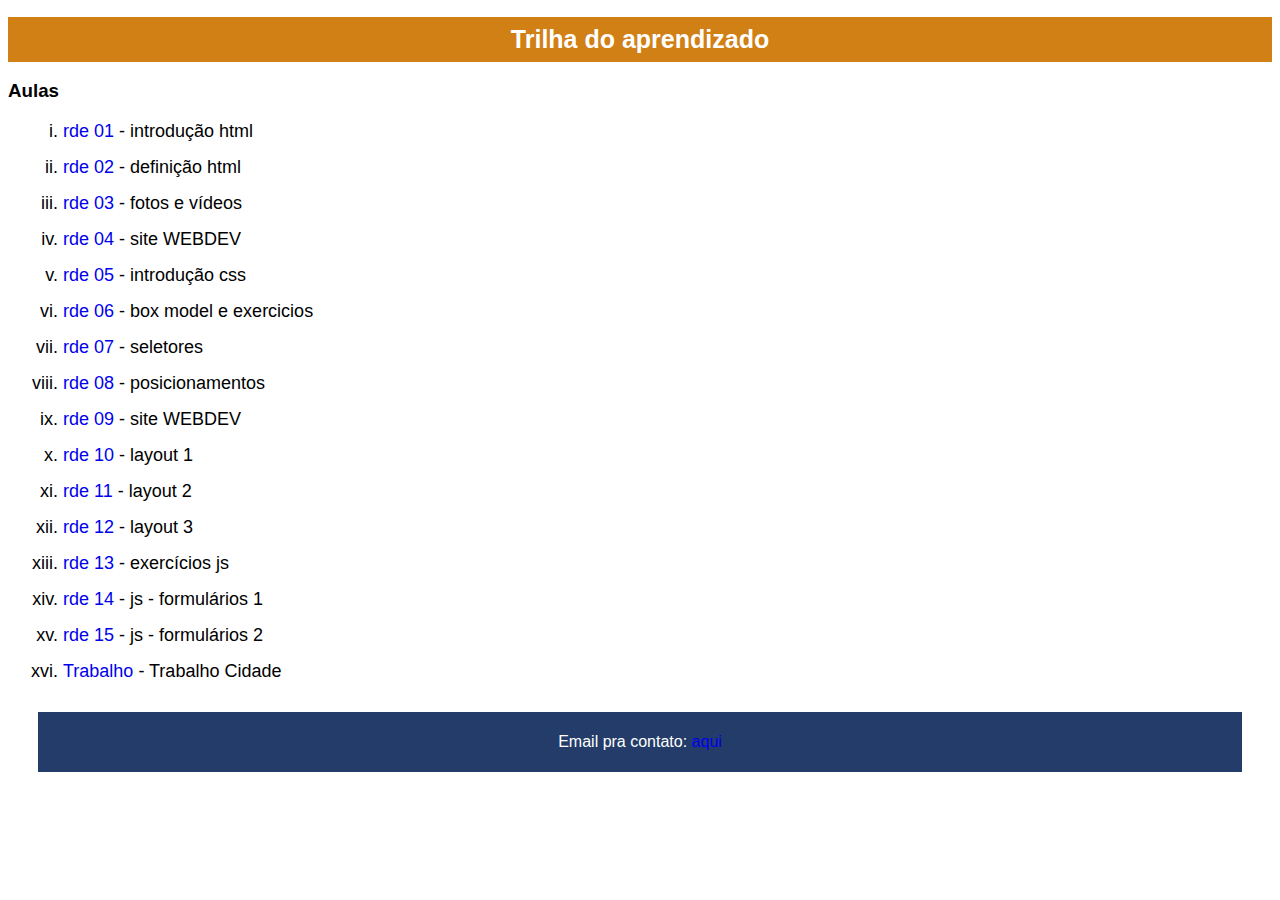
<file: index.html>
<!DOCTYPE html>
<html lang="en">
<head>
    <meta charset="UTF-8">
    <meta http-equiv="X-UA-Compatible" content="IE=edge">
    <meta name="viewport" content="width=device-width, initial-scale=1.0">
    <title>trilha do aprendizado francis</title>

    <link rel="stylesheet" href="style.css">

    <script type="text/javascript" src="js.js"></script>

</head>

<body>
    
    <header>
        <h1>Trilha do aprendizado</h1>
    </header>

    <article>
        <section>

            <h3>Aulas</h3>
            
            <ol type="i">
                <li><a class="links" href="aulas/Aula01/Ex01.html">rde 01</a> - introdução html</li>
                <li><a class="links" href="aulas/Aula02/RDE05_index_base.html">rde 02</a> - definição html</li>
                <li><a class="links" href="aulas/Aula06 - Multimídias/Aula09-Multimídias.html">rde 03</a> - fotos e vídeos</li> 
                <li><a class="links" href="aulas/Aula07 - Atividade/index.html">rde 04</a> - site WEBDEV</li>
                <li><a class="links" href="aulas/Aula08 - CSS/index.html">rde 05</a> - introdução css</li>
                <li><a class="links" href="aulas/Aula09 - Box Model/exercicio.html">rde 06</a> - box model e exercicios</li>
                <li><a class="links" href="aulas/Aula10 - Seletores/RDE12_DWEB_Texto.html">rde 07</a> - seletores</li>
                <li><a class="links" href="aulas/Aula11 - Posicionamento/index.html">rde 08</a> - posicionamentos</li>
                <li><a class="links" href="aulas/Aula12 - Projeto CSS/index.html">rde 09</a> - site WEBDEV</li>
                <li><a class="links" href="aulas/Aula13 - Layout/Aula21-Layout.html">rde 10</a> - layout 1</li>
                <li><a class="links" href="aulas/Aula13 - Layout/Aula21-Layout2.html">rde 11</a> - layout 2</li>
                <li><a class="links" href="aulas/Aula13 - Layout/Aula21-Layout3.html">rde 12</a> - layout 3</li>
                <li><a class="links" href="aulas/Aula14 - JavaScript/index.html">rde 13</a> - exercícios js</li>
                <li><a class="links" href="aulas/Aula15 - Formulários/formularios.html">rde 14</a> - js - formulários 1</li>
                <li><a class="links" href="aulas/Aula15 - Formulários/formularios2.html">rde 15</a> - js - formulários 2</li>
                <li><a class="links" href="aulas/Trabalho-D.web/index.html">Trabalho</a> - Trabalho Cidade</li>
            </ol>
        </section>
    </article>

    <footer>
        <p>Email pra contato: <a href="mailto:alison.ivo2@gmail.com" class="email">aqui</a>
    </footer>

</body>

</html>
</file>
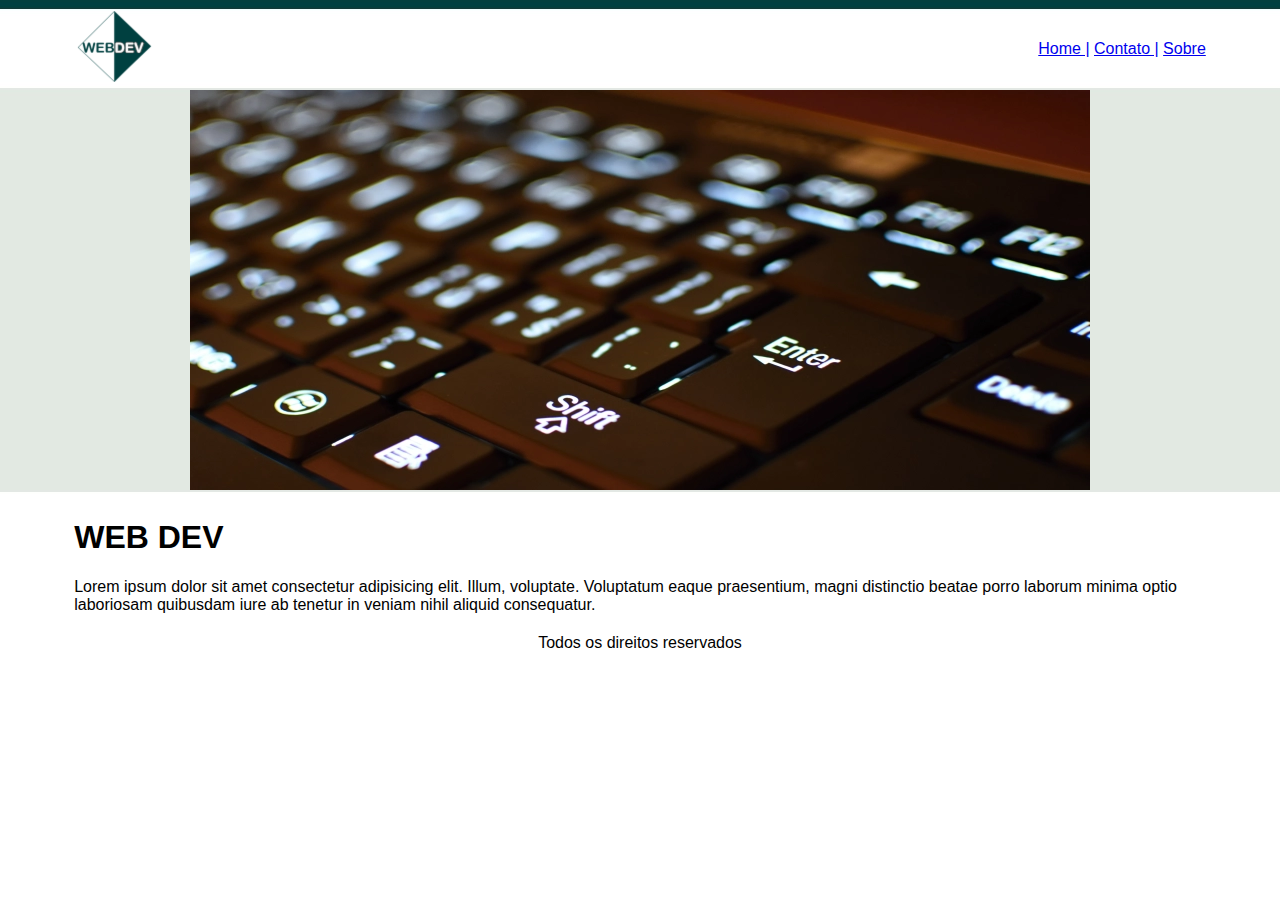
<file: aulas/Aula07 - Atividade/index.html>
<!DOCTYPE html>
<html lang="pt-BR">

<head>
    <meta charset="UTF-8">
    <meta http-equiv="X-UA-Compatible" content="IE=edge">
    <meta name="viewport" content="width=device-width, initial-scale=1.0">
    <title>WEB DEV</title>
</head>

<body background="img/fundo_index.jpg">
    <font face="arial">
    
    <table border="0" width="90%" align="center">
        <tr>
            <td>
                <img src="img/logo.png" alt="Logo WEB DEV">
            </td>
            <td align="right">
                <a href="index.html">Home |</a>
                <a href="contato.html">Contato |</a>
                <a href="sobre.html">Sobre</a>
            </td>
        </tr>

        <tr>
            <td colspan="2" align="center">
                <img src="img/keyboard-in-close-up.webp" alt="Foto da capa">
            </td>
        </tr>

        <tr>
            <td colspan="2">
                <h1>WEB DEV</h1>
                <p>Lorem ipsum dolor sit amet consectetur adipisicing elit. Illum, voluptate. Voluptatum eaque praesentium, magni distinctio beatae porro laborum minima optio laboriosam quibusdam iure ab tenetur in veniam nihil aliquid consequatur.</p>
            </td>
        </tr>

        <tr>
            <td colspan="2" align="center">
                Todos os direitos reservados
            </td>
        </tr>
    </table>

</font>
</body>


</html>
</file>
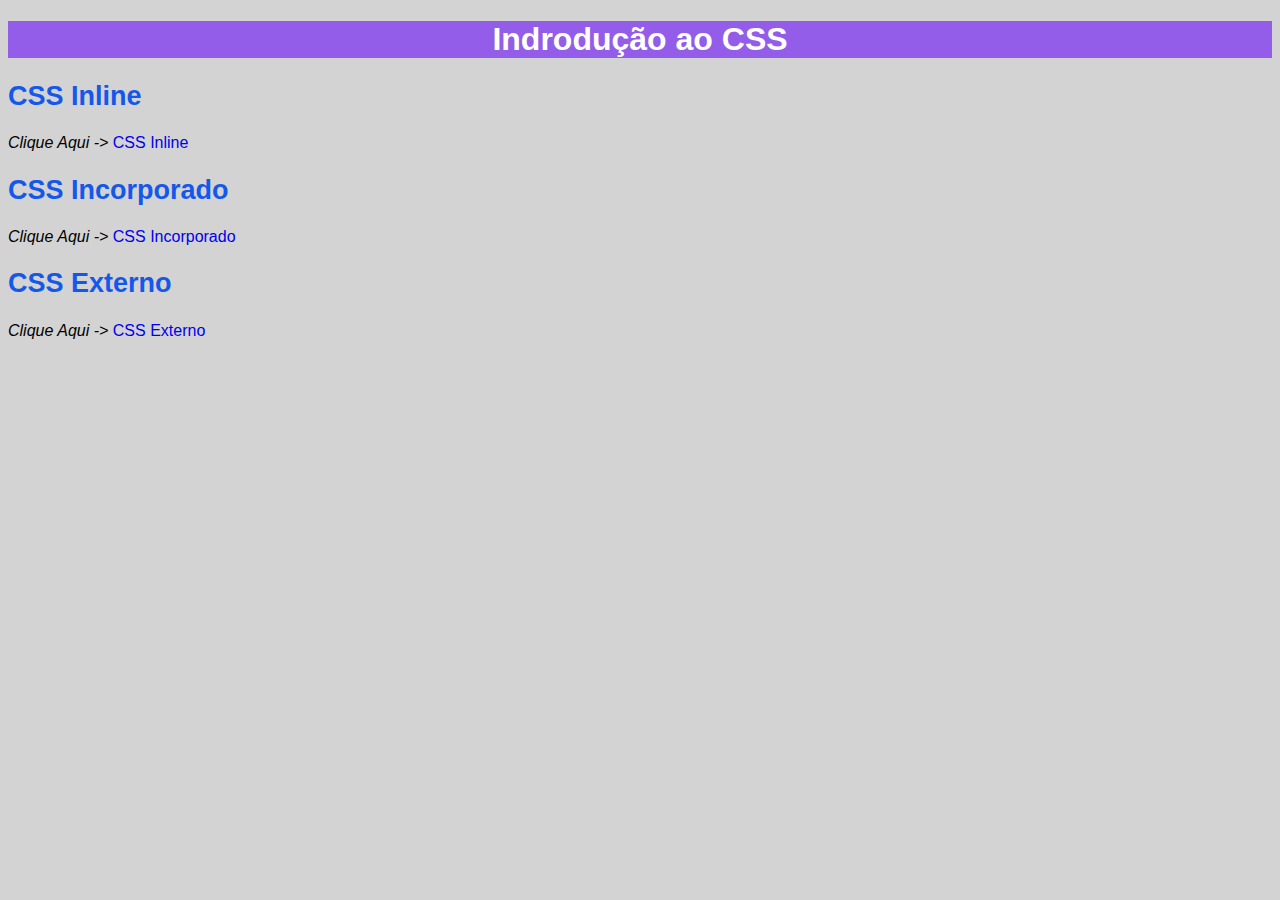
<file: aulas/Aula08 - CSS/index.html>
<!DOCTYPE html>
<html lang="en">
<head>
    <meta charset="UTF-8">
    <meta http-equiv="X-UA-Compatible" content="IE=edge">
    <meta name="viewport" content="width=device-width, initial-scale=1.0">
    <title>Introdução ao CSS</title>

    <link rel="stylesheet" href="css/style2.css"> 

</head>

<body>
    
    <h1>Indrodução ao CSS</h1>

    <h2>CSS Inline</h2>
    <em>Clique Aqui -></em> <a href="CSS_inline.html" target="_blank">CSS Inline</a>

    <h2>CSS Incorporado</h2>
    <em>Clique Aqui -></em> <a href="CSS_incorporado.html" target="_blank">CSS Incorporado</a>

    <h2>CSS Externo</h2>
    <em>Clique Aqui -></em> <a href="CSS_externo.html" target="_blank">CSS Externo</a>

</body>

</html>
</file>
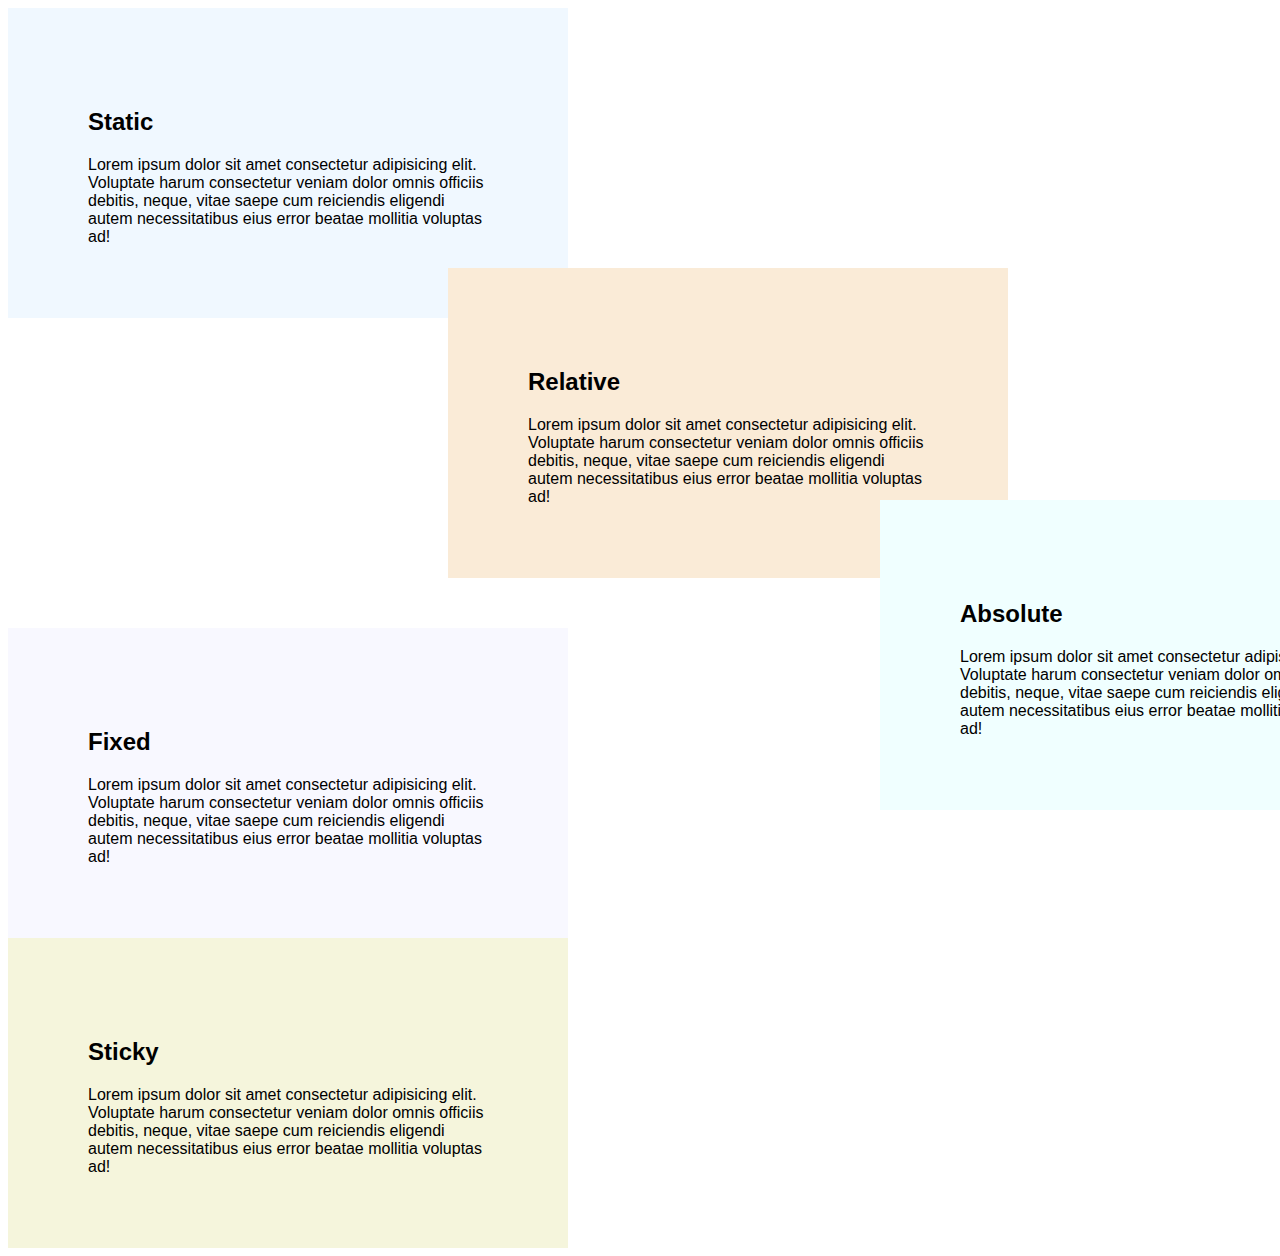
<file: aulas/Aula11 - Posicionamento/index.html>
<!DOCTYPE html>
<html lang="en">
<head>
    <meta charset="UTF-8">
    <meta http-equiv="X-UA-Compatible" content="IE=edge">
    <meta name="viewport" content="width=device-width, initial-scale=1.0">
    <title>Posicionamento</title>

    <link rel="stylesheet" href="style.css">

</head>

<body>
    
    <div class="box1">
        <h2>Static</h2>
        Lorem ipsum dolor sit amet consectetur adipisicing elit. Voluptate harum consectetur veniam dolor omnis officiis debitis, neque, vitae saepe cum reiciendis eligendi autem necessitatibus eius error beatae mollitia voluptas ad!
    </div>

    <div class="box2">
        <h2>Relative</h2>
        Lorem ipsum dolor sit amet consectetur adipisicing elit. Voluptate harum consectetur veniam dolor omnis officiis debitis, neque, vitae saepe cum reiciendis eligendi autem necessitatibus eius error beatae mollitia voluptas ad!
    </div>

    <div class="box3">
        <h2>Absolute</h2>
        Lorem ipsum dolor sit amet consectetur adipisicing elit. Voluptate harum consectetur veniam dolor omnis officiis debitis, neque, vitae saepe cum reiciendis eligendi autem necessitatibus eius error beatae mollitia voluptas ad!
    </div>

    <div class="box4">
        <h2>Fixed</h2>
        Lorem ipsum dolor sit amet consectetur adipisicing elit. Voluptate harum consectetur veniam dolor omnis officiis debitis, neque, vitae saepe cum reiciendis eligendi autem necessitatibus eius error beatae mollitia voluptas ad!
    </div>

    <div class="box5">
        <h2>Sticky</h2>
        Lorem ipsum dolor sit amet consectetur adipisicing elit. Voluptate harum consectetur veniam dolor omnis officiis debitis, neque, vitae saepe cum reiciendis eligendi autem necessitatibus eius error beatae mollitia voluptas ad!
    </div>

</body>

</html>
</file>
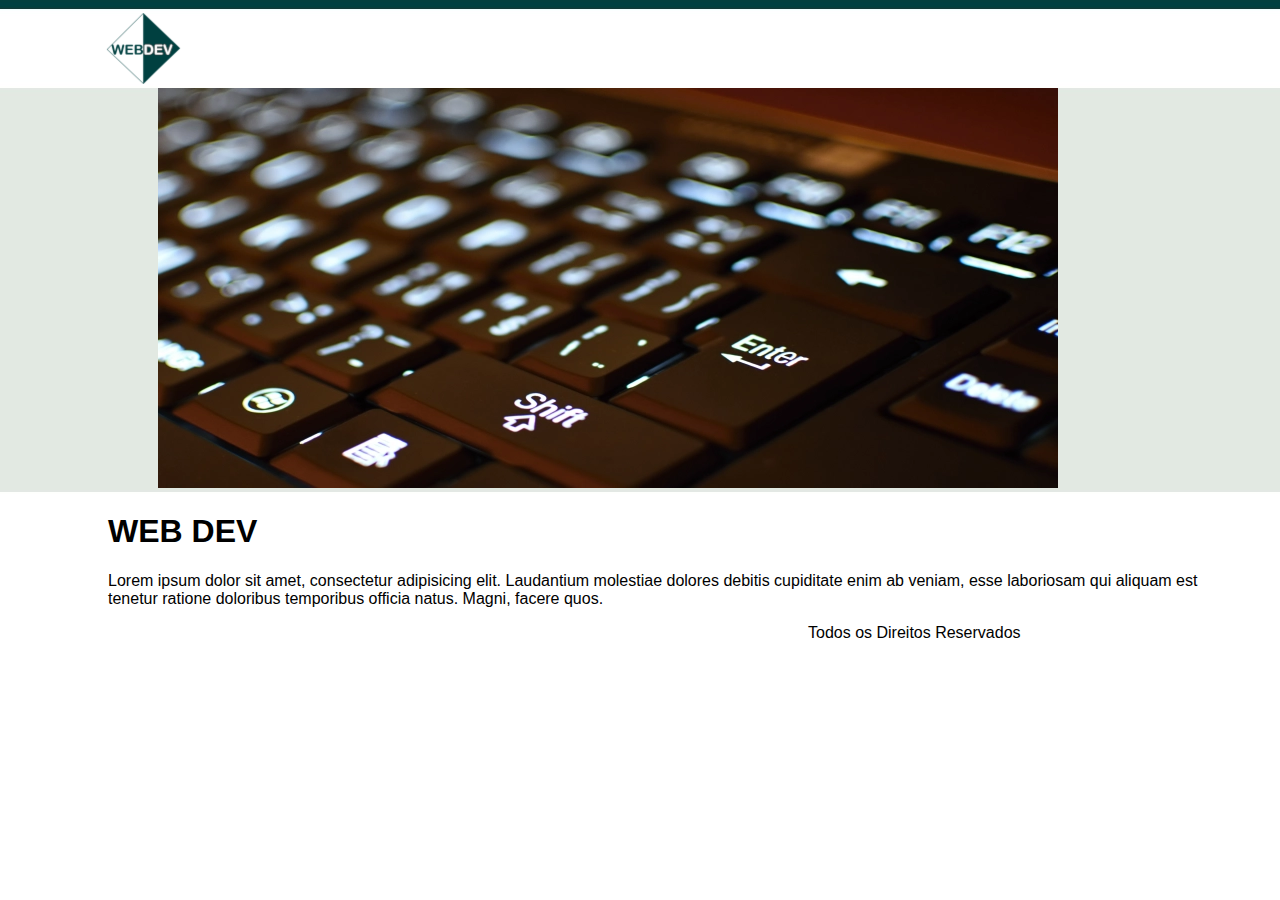
<file: aulas/Aula12 - Projeto CSS/index.html>
<!DOCTYPE html>
<html lang="en">
<head>
    <meta charset="UTF-8">
    <meta http-equiv="X-UA-Compatible" content="IE=edge">
    <meta name="viewport" content="width=device-width, initial-scale=1.0">
    <title>WEB DEV - CSS</title>

    <link rel="stylesheet" href="style.css">

</head>

<body background="img/fundo_index.jpg">
    
    <div class="principal">

        <div class="cabecalho">
            <div class="logo">
                <img src="img/logo.png" alt="logo">
            </div>
            <div class="navbar">
                <a href="index.html">Home </a>|
                <a href="contato.html">Contato </a>|
                <a href="sobre.html">Sobre</a>
            </div>
        </div>

        <div class="conteudo">
            <img src="img/keyboard-in-close-up.webp" alt="imagem principal">
        </div>

        <div class="rodape">
            <h1>WEB DEV</h1>
            <p>Lorem ipsum dolor sit amet, consectetur adipisicing elit. Laudantium molestiae dolores debitis cupiditate enim ab veniam, esse laboriosam qui aliquam est tenetur ratione doloribus temporibus officia natus. Magni, facere quos.</p>
            <p class="direitos">Todos os Direitos Reservados</p>
        </div>

    </div>

</body>

</html>
</file>
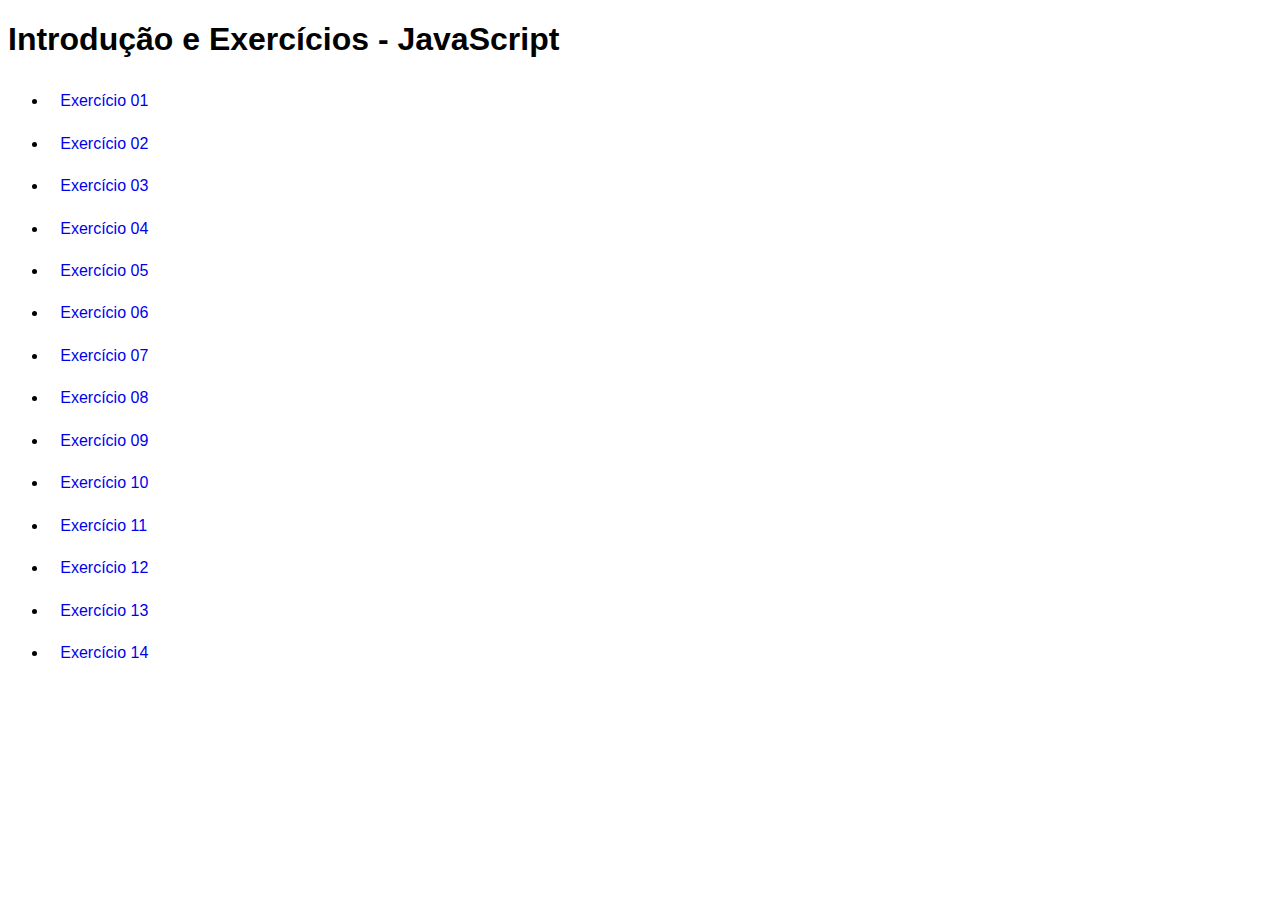
<file: aulas/Aula14 - JavaScript/index.html>
<!DOCTYPE html>
<html lang="en">
<head>
    <meta charset="UTF-8">
    <meta http-equiv="X-UA-Compatible" content="IE=edge">
    <meta name="viewport" content="width=device-width, initial-scale=1.0">
    <title>Introdução e Exercícios - JavaScript</title>

    <link rel="stylesheet" href="style.css">

</head>

<body>

    <h1>Introdução e Exercícios - JavaScript</h1>

    <ul>
        <li><a href="js_ex01.html">Exercício 01</a></li>
        <li><a href="js_ex02.html">Exercício 02</a></li>
        <li><a href="js_ex03.html">Exercício 03</a></li>
        <li><a href="js_ex04.html">Exercício 04</a></li>
        <li><a href="js_ex05.html">Exercício 05</a></li>
        <li><a href="js_ex06.html">Exercício 06</a></li>
        <li><a href="js_ex07.html">Exercício 07</a></li>
        <li><a href="js_ex08.html">Exercício 08</a></li>
        <li><a href="js_ex09.html">Exercício 09</a></li>
        <li><a href="js_ex10.html">Exercício 10</a></li>
        <li><a href="js_ex11.html">Exercício 11</a></li>
        <li><a href="js_ex12.html">Exercício 12</a></li>
        <li><a href="js_ex13.html">Exercício 13</a></li>
        <li><a href="js_ex14.html">Exercício 14</a></li>
    </ul>

</body>

</html>
</file>
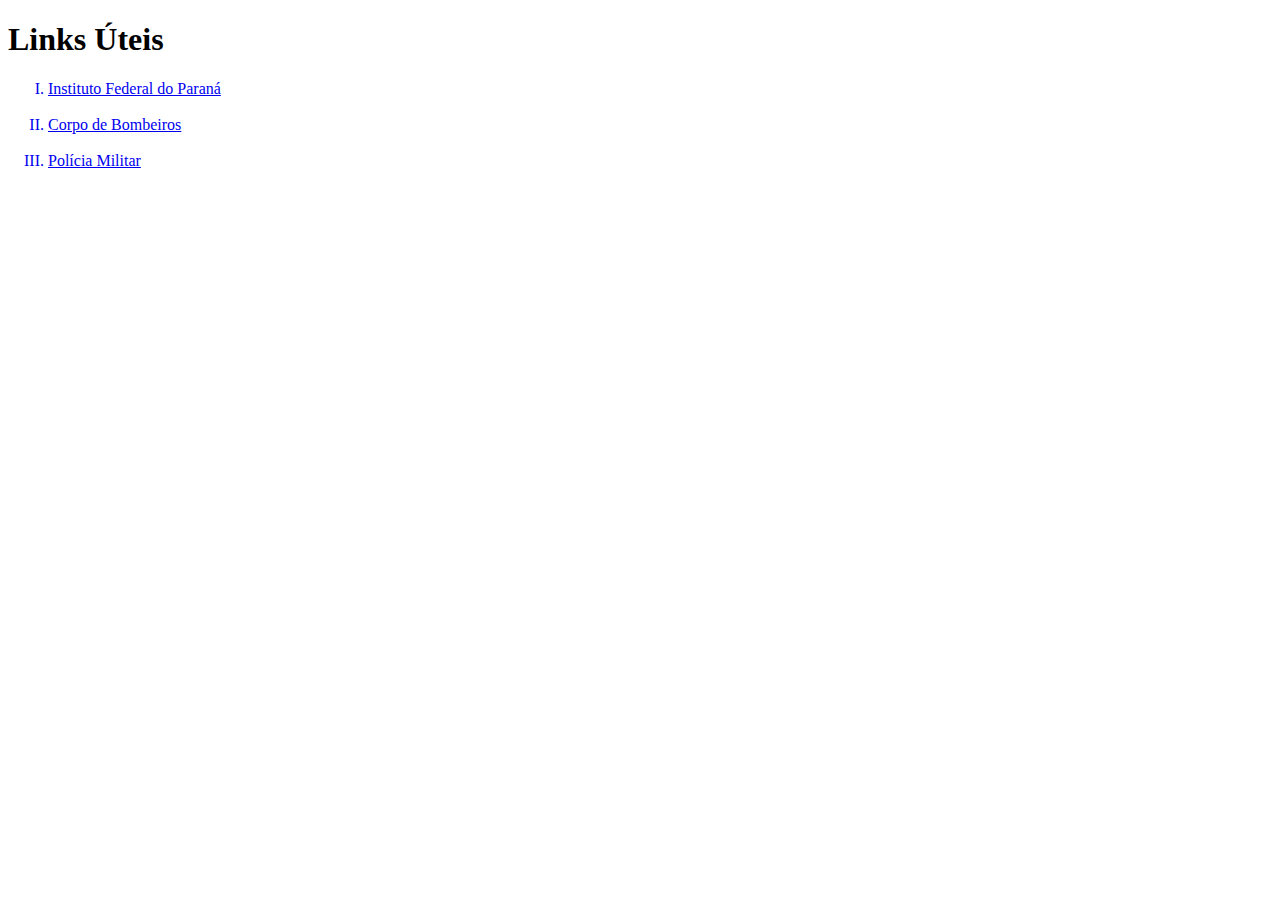
<file: aulas/Aula02/links_úteis.html>
<!DOCTYPE html>
<html lang="en">

<head>
    <meta charset="UTF-8">
    <meta http-equiv="X-UA-Compatible" content="IE=edge">
    <meta name="viewport" content="width=device-width, initial-scale=1.0">
    <title>Links Úteis</title>
</head>

<body>
    <h1>Links Úteis</h1>
    <ol type="I">
    <a href="https://irati.ifpr.edu.br/" target="_blank"><li>Instituto Federal do Paraná</li></a><br>
    <a href="https://www.bombeiros.pr.gov.br/" target="_blank"><li>Corpo de Bombeiros</li></a><br>
    <a href="https://www.pmpr.pr.gov.br/" target="_self"><li>Polícia Militar</li></a>
    </ol>
</body>

</html>
</file>
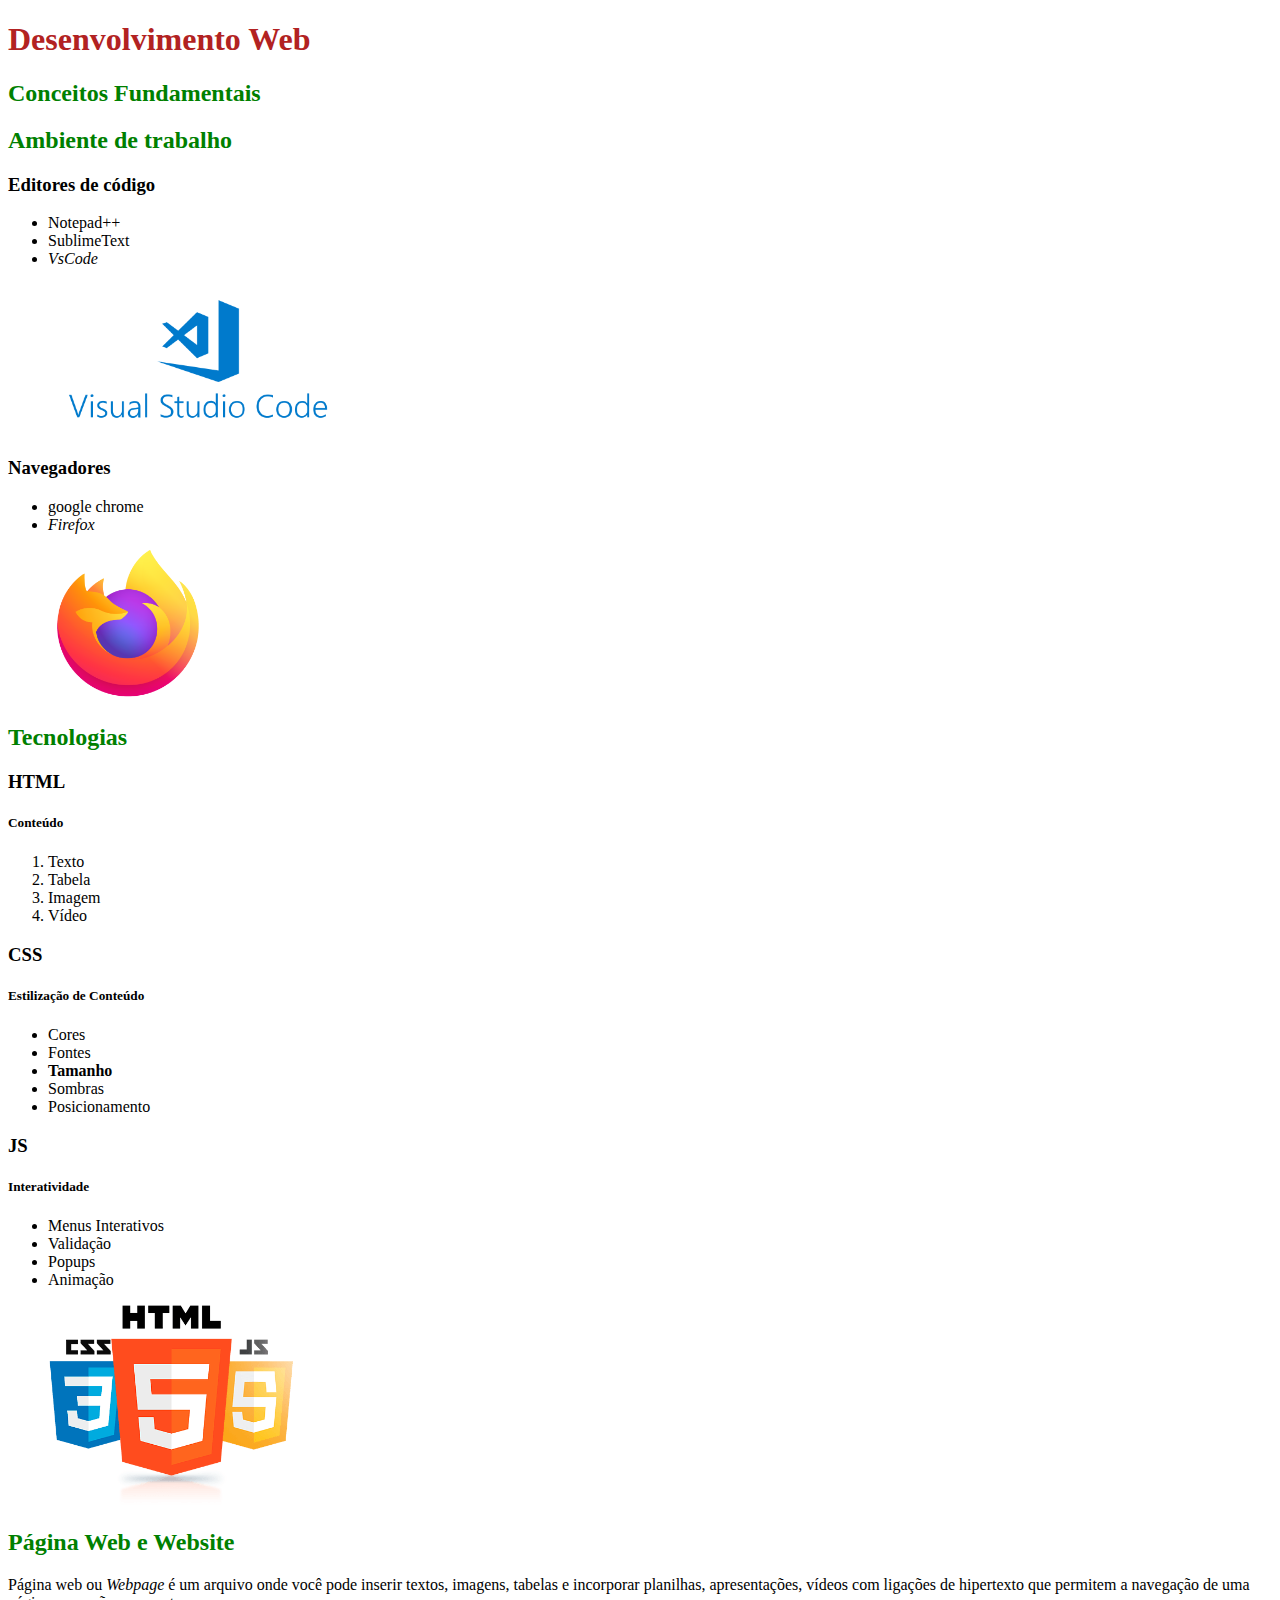
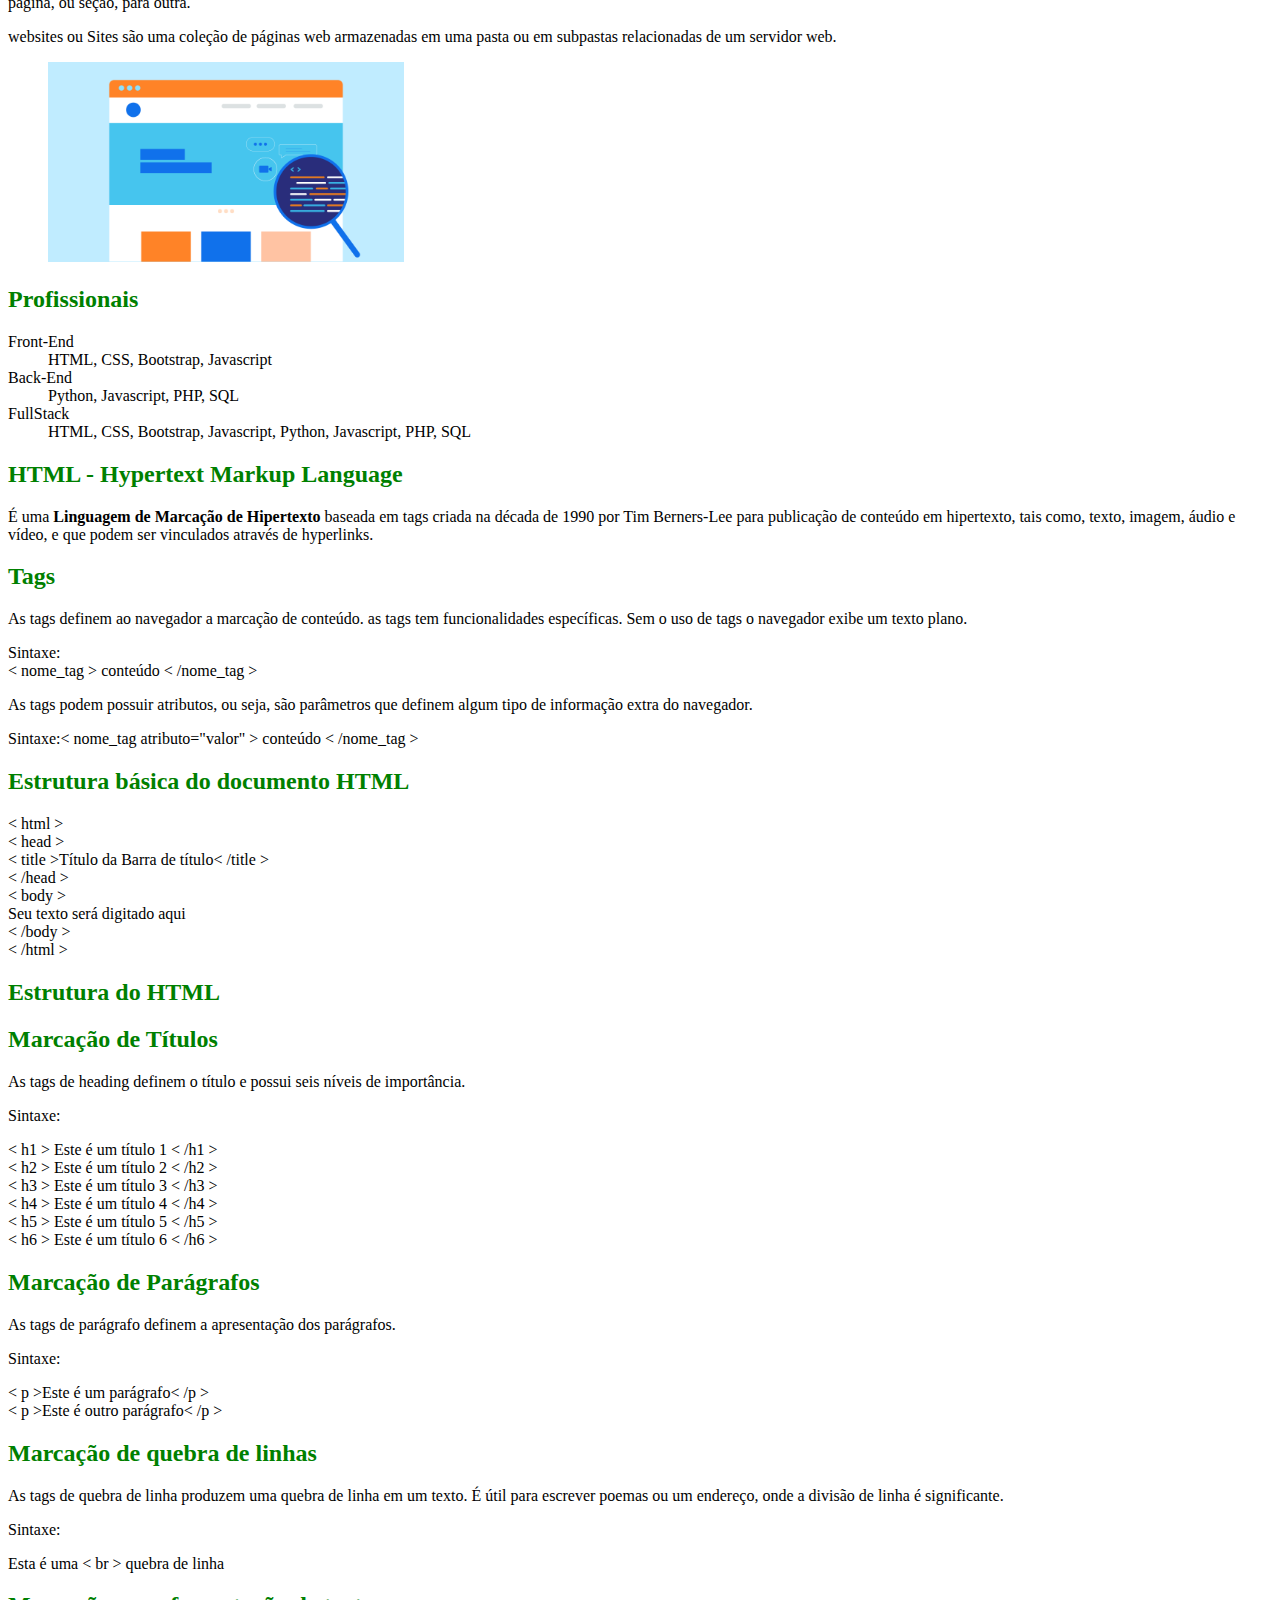
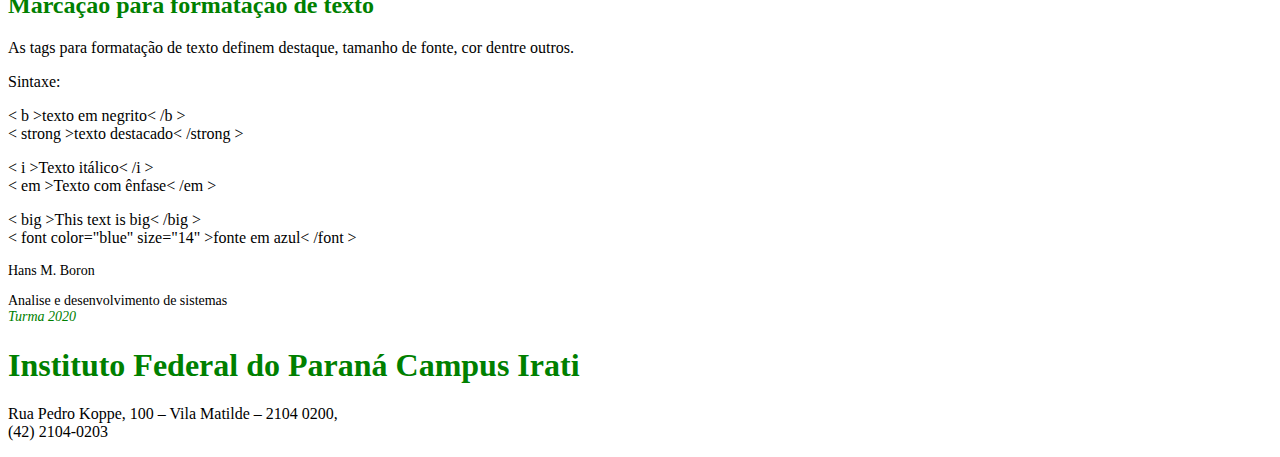
<file: aulas/Aula02/RDE03-Ex01-Hans_Boron.html>
<!DOCTYPE html>
<html lang="pt-br">

<head>
    <meta charset="UTF-8">
    <meta http-equiv="X-UA-Compatible" content="IE=edge">
    <meta name="viewport" content="width=device-width, initial-scale=1.0">
    <link rel="icon" href="img/favicon.ico" type="image/x-icon">
    <title>RDE03-EX01</title>
    <style>
        h2 {
            color: green;
        }
    </style>
</head>

<body>
    <h1 style="color: firebrick; font-weight: bolder;">Desenvolvimento Web</h1>
    <h2>Conceitos Fundamentais</h2>

    <h2>Ambiente de trabalho</h2>
    <h3>Editores de código</h3>
    <ul>
        <li>Notepad++</li>
        <li>SublimeText</li>
        <li><em>VsCode</em></li>
    </ul>

    <figure>
        <img src="img/vscode.png" alt="Visual Studio Code" height="150">
    </figure>

    <h3>Navegadores</h3>
    <ul>
        <li>google chrome</li>
        <li><em>Firefox</em></li>
    </ul>

    <figure>
        <img src="img/firefox.png" alt="Visual Studio Code" height="150">
    </figure>

    <h2>Tecnologias</h2>
    <h3>HTML</h3>
    <h5>Conteúdo</h5>
    <ol type="1">
        <li>Texto</li>
        <li>Tabela</li>
        <li>Imagem</li>
        <li>Vídeo</li>
    </ol>
    <h3>CSS</h3>
    <h5>Estilização de Conteúdo</h5>
    <ul>
        <li>Cores</li>
        <li>Fontes</li>
        <li><strong>Tamanho</strong></li>
        <li>Sombras</li>
        <li>Posicionamento</li>
    </ul>

    <h3>JS</h3>
    <h5>Interatividade</h5>
    <ul>
        <li>Menus Interativos</li>
        <li>Validação</li>
        <li>Popups</li>
        <li>Animação</li>
    </ul>

    <figure>
        <img src="img/html.png" alt="Visual Studio Code" height="200">
    </figure>

    <h2>Página Web e Website</h2>
    <p>Página web ou <em>Webpage</em> é um arquivo onde você pode inserir textos, imagens, tabelas e incorporar planilhas,
        apresentações, vídeos com ligações de hipertexto que permitem a navegação de uma página, ou seção, para outra.
    </p>
    <p>websites ou Sites são uma coleção de páginas web armazenadas em uma pasta ou em subpastas relacionadas de um
        servidor web.</p>

    <figure>
        <img src="img/webpage.png" alt="Visual Studio Code" height="200">
    </figure>

    <h2>Profissionais</h2>
    <dl>
        <dt>Front-End</dt>
        <dd>HTML, CSS, Bootstrap, Javascript</dd>
        <dt>Back-End</dt>
        <dd>Python, Javascript, PHP, SQL</dd>
        <dt>FullStack</dt>
        <dd>HTML, CSS, Bootstrap, Javascript, Python, Javascript, PHP, SQL</dd>
    </dl>

    <h2>HTML - Hypertext Markup Language</h2>
    <p>É uma <strong>Linguagem de Marcação de Hipertexto</strong> baseada em tags criada na década de 1990 por Tim Berners-Lee para
        publicação de conteúdo em hipertexto, tais como, texto, imagem, áudio e vídeo, e que podem ser vinculados
        através de hyperlinks.</p>

    <h2>Tags</h2>
    <p>As tags definem ao navegador a marcação de conteúdo. as tags tem funcionalidades específicas. Sem o uso de tags o
        navegador exibe um texto plano.</p>
    <p>Sintaxe:<br> &lt; nome_tag &gt; conteúdo &lt; /nome_tag &gt;</p>
    <p>As tags podem possuir atributos, ou seja, são parâmetros que definem algum tipo de informação extra do navegador.
    </p>
    <p>Sintaxe:&lt; nome_tag atributo="valor" &gt; conteúdo &lt; /nome_tag &gt;</p>

    <h2>Estrutura básica do documento HTML</h2>
    <p>&lt; html &gt;<br>&lt; head &gt;<br>&lt; title &gt;Título da Barra de título&lt; /title &gt;<br>&lt; /head
        &gt;<br>&lt; body &gt;<br>Seu texto será digitado aqui<br>&lt; /body &gt;<br>&lt; /html &gt;</p>

    <h2>Estrutura do HTML</h2>

    <h2>Marcação de Títulos</h2>
    <p>As tags de heading definem o título e possui seis níveis de importância.</p>
    <p>Sintaxe:</p>
    <p>&lt; h1 &gt; Este é um título 1 &lt; /h1 &gt;<br>&lt; h2 &gt; Este é um título 2 &lt; /h2 &gt;<br>&lt; h3 &gt;
        Este é um título 3 &lt; /h3 &gt;<br>&lt; h4 &gt; Este é um título 4 &lt; /h4 &gt;<br>&lt; h5 &gt; Este é um
        título 5 &lt; /h5 &gt;<br>&lt; h6 &gt; Este é um título 6 &lt; /h6 &gt;</p>

    <h2>Marcação de Parágrafos</h2>
    <p>As tags de parágrafo definem a apresentação dos parágrafos.</p>
    <p>Sintaxe:</p>
    <p>&lt; p &gt;Este é um parágrafo&lt; /p &gt;<br>&lt; p &gt;Este é outro parágrafo&lt; /p &gt;</p>

    <h2>Marcação de quebra de linhas</h2>
    <p>As tags de quebra de linha produzem uma quebra de linha em um texto. É útil para escrever poemas ou um endereço,
        onde a divisão de linha é significante.</p>
    <p>Sintaxe:</p>
    <p>Esta é uma &lt; br &gt; quebra de linha</p>

    <h2>Marcação para formatação de texto</h2>
    <p>As tags para formatação de texto definem destaque, tamanho de fonte, cor dentre outros.</p>
    <p>Sintaxe:</p>
    <p>&lt; b &gt;texto em negrito&lt; /b &gt;<br>&lt; strong &gt;texto destacado&lt; /strong &gt;</p>
    <p>&lt; i &gt;Texto itálico&lt; /i &gt;<br>&lt; em &gt;Texto com ênfase&lt; /em &gt;</p>
    <p>&lt; big &gt;This text is big&lt; /big &gt;<br>&lt; font color="blue" size="14" &gt;fonte em azul&lt; /font &gt;
    </p>

    <!-- Exercicios -->
    <p style="font-size: 14px;">Hans M. Boron</p>
    <p style="font-size: 14px;">Analise e desenvolvimento de sistemas<br><em style="color: green;">Turma 2020</em> </p>
    <h1 style="color: green;">Instituto Federal do Paraná Campus Irati</h1>
    <p>
        Rua Pedro Koppe, 100 – Vila Matilde – 2104 0200,<br>
        (42) 2104-0203
    </p>
</body>

</html>
</file>
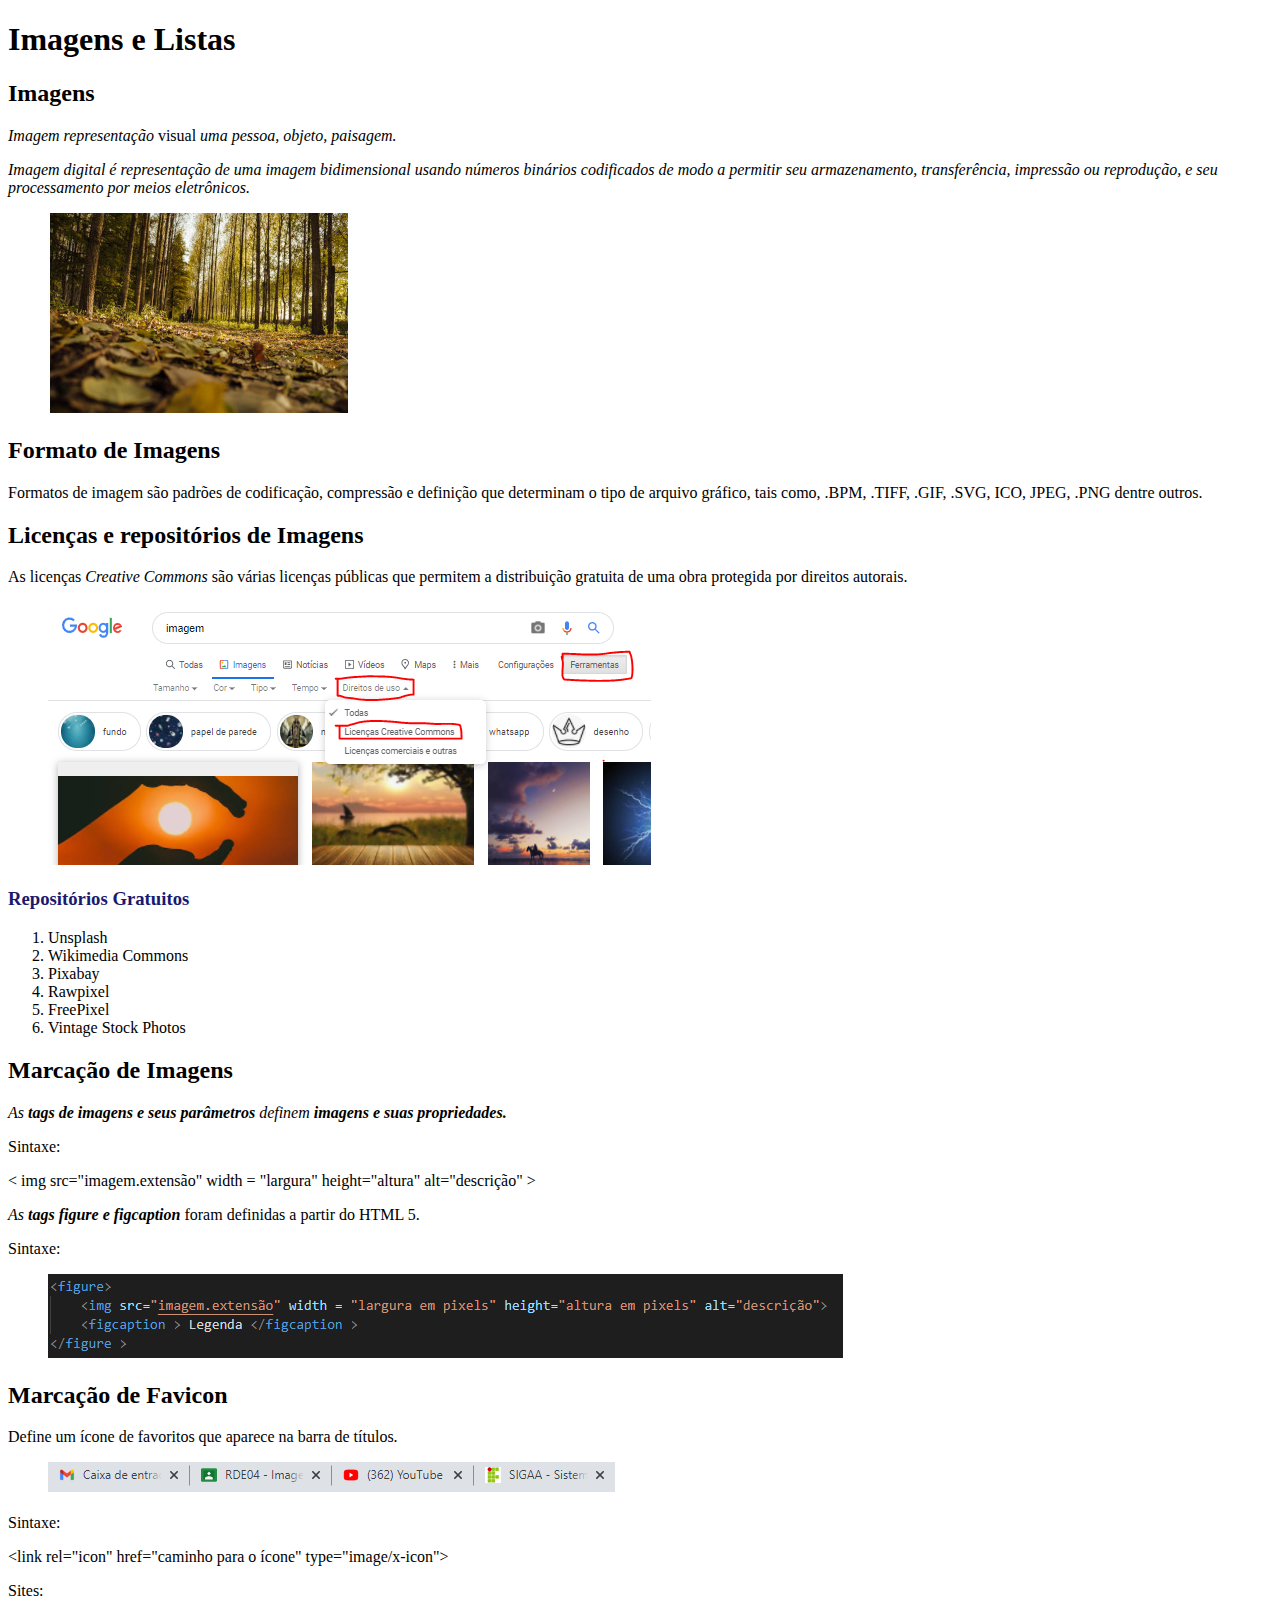
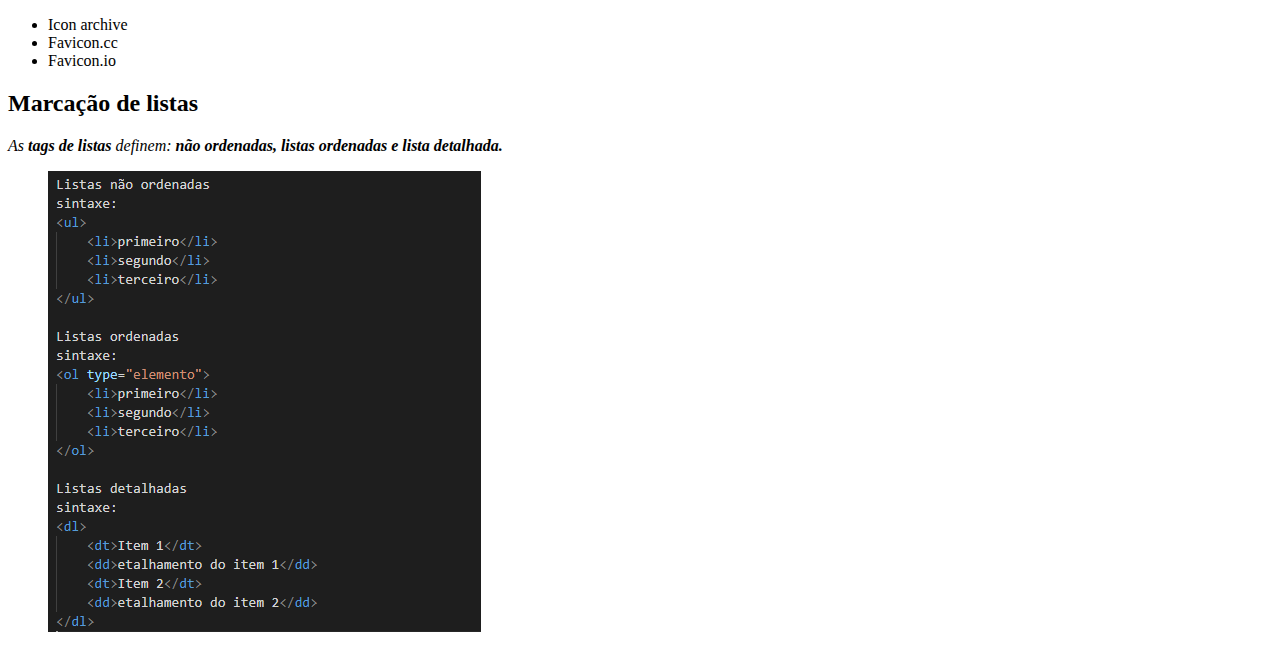
<file: aulas/Aula02/RDE04-Ex01-Mariele_Longato.html>
<!DOCTYPE html>
<html lang="pt-BR">
<head>
    <meta charset="UTF-8">
    <meta http-equiv="X-UA-Compatible" content="IE=edge">
    <meta name="viewport" content="width=device-width, initial-scale=1.0">
    <link rel="icon" href="img/favicon_ml.ico" type="image/x-icon">
    <title>Imagens e Listas</title>
</head>
<body>
    <h1>Imagens e Listas</h1>
    <h2>Imagens</h2>
    <p><em>Imagem representação</em> visual <em> uma pessoa, objeto, paisagem.</em></p>
    <p><i>Imagem digital é representação de uma imagem bidimensional usando números binários codificados de modo a permitir seu armazenamento, transferência, impressão ou reprodução, e seu processamento por meios eletrônicos.</i></p>
    <figure>
        <img src ="img/paisagem.jpeg" alt="paisagem">
    </figure>
    <h2>Formato de Imagens</h2>
    <p>Formatos de imagem são padrões de codificação, compressão e definição que determinam o tipo de arquivo gráfico, tais como, .BPM, .TIFF, .GIF, .SVG, ICO, JPEG, .PNG dentre outros.</p>

    <h2>Licenças e repositórios de Imagens</h2>
    <p>As licenças <i>Creative Commons</i> são várias licenças públicas que permitem a distribuição gratuita de uma obra protegida por direitos autorais.</p>
    <figure>
        <img src="img/licenca.jpg" alt="Creative Commons">
    </figure>
    <h3><font color ="#191970">Repositórios Gratuitos</font></h3>
    <ol>
        <li>Unsplash</li>
        <li>Wikimedia Commons</li>
        <li>Pixabay</li>
        <li>Rawpixel</li>
        <li>FreePixel</li>
        <li>Vintage Stock Photos</li>
    </ol>
        
    <h2>Marcação de Imagens</h2>
    <p><em>As <b>tags de imagens e seus parâmetros</b> definem <strong> imagens e suas propriedades.</strong></em></p>
    <p>Sintaxe:</p>
    <p>&lt; img src="imagem.extensão" width = "largura" height="altura" alt="descrição" &gt;</p>

    <p><i>As <b>tags figure e figcaption</b></i> foram definidas a partir do HTML 5.</p>
    <p>Sintaxe:</p>
    <figure>
        <img src ="img/sintaxe_imagem.jpg" alt="Sintaxe tag imagem">
    </figure>
    <h2>Marcação de Favicon</h2>
    <p>Define um ícone de favoritos que aparece na barra de títulos.</p>
    <figure>
        <img src="img/favicon.jpeg" alt="Exemplo de favicon">
    </figure>
    <p>Sintaxe:</p>
    <p>&lt;link rel="icon" href="caminho para o ícone" type="image/x-icon"&gt; </p>
    <p>Sites:</p>
    <ul>
        <li>Icon archive</li>
        <li>Favicon.cc</li>
        <li>Favicon.io</li>
    </ul>
    <h2>Marcação de listas</h2>
    <p><em>As <b>tags de listas</b> definem: <strong> não ordenadas, listas ordenadas e lista detalhada.</strong></em></p>
    <figure>
        <img src="img/listas.jpg" alt="Sintaxe listas">
    </figure>

</body>
</html>
</file>
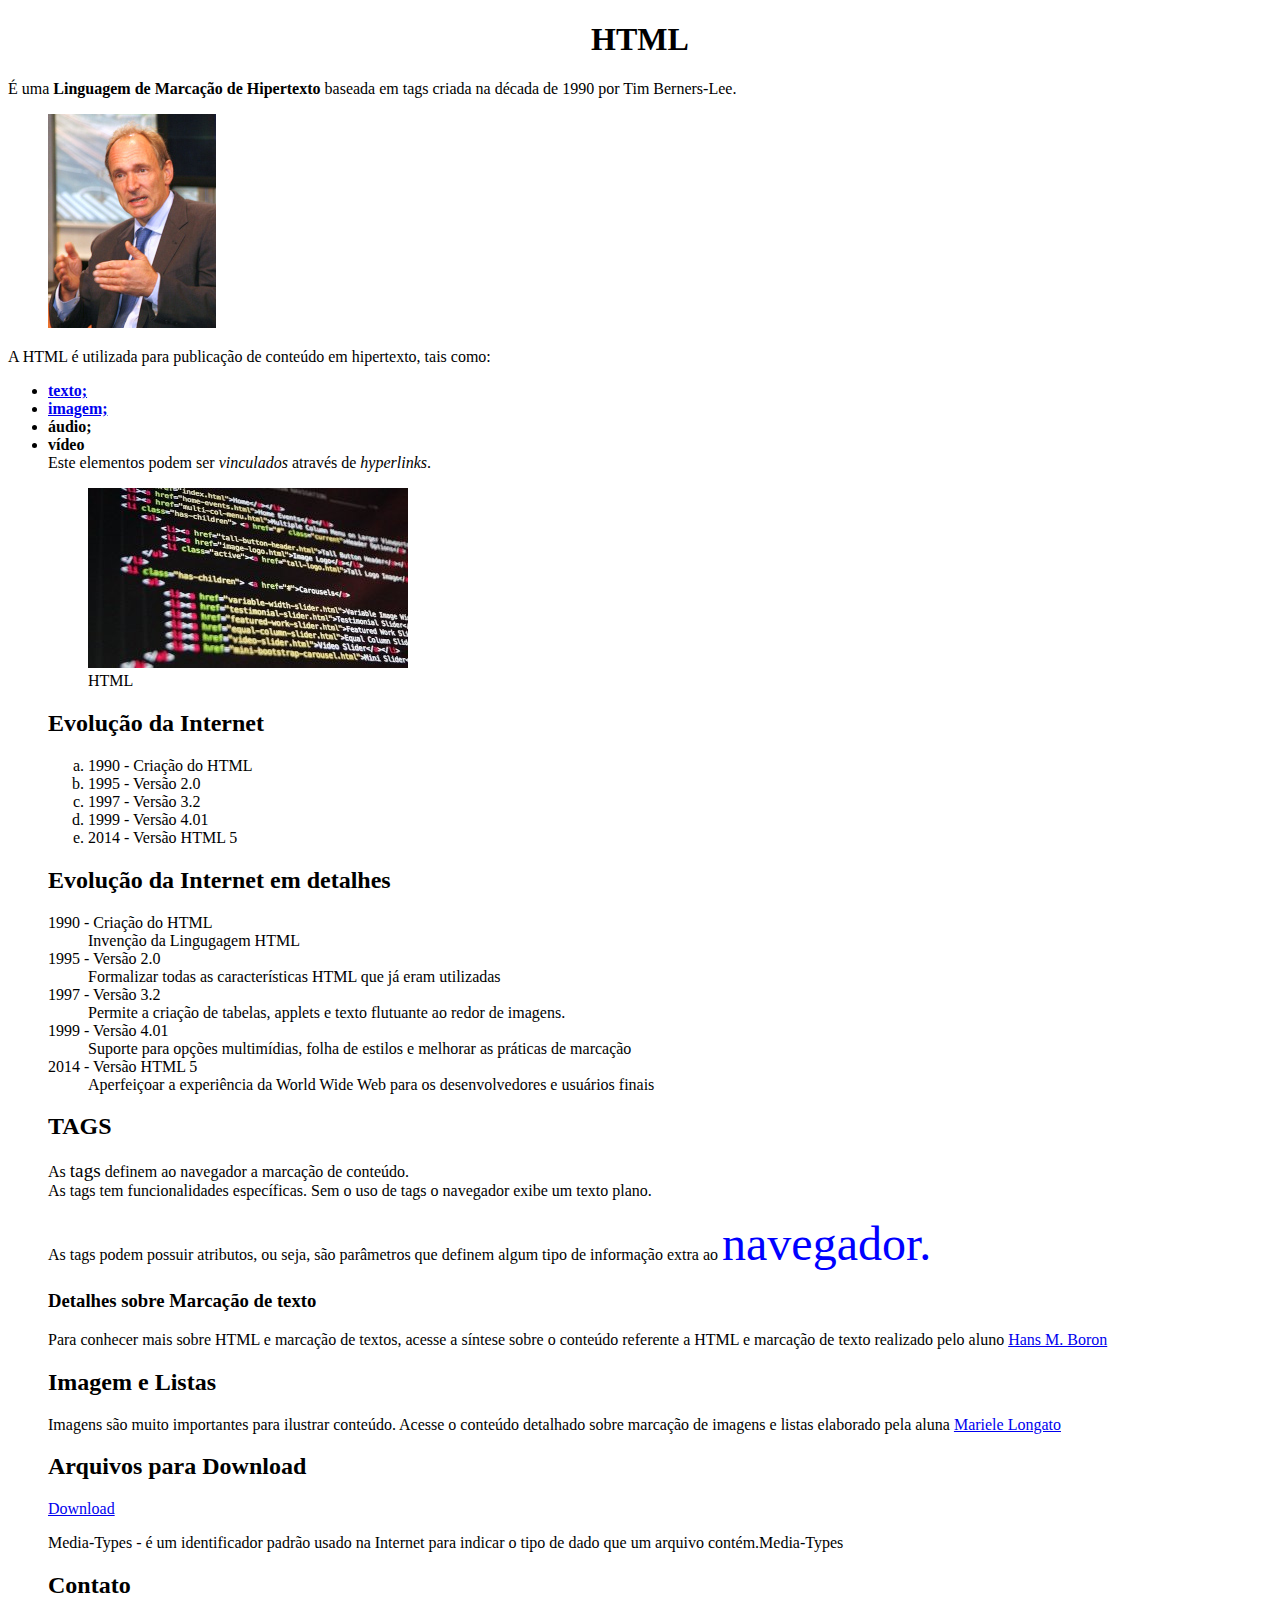
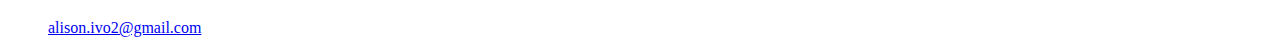
<file: aulas/Aula02/RDE05_index_base.html>
<!DOCTYPE html>
<html lang="pt-BR">
<head>
    <meta charset="UTF-8">
    <meta http-equiv="X-UA-Compatible" content="IE=edge">
    <meta name="viewport" content="width=device-width, initial-scale=1.0">
    <link rel="icon" href="img/favicon2.ico" type="image/x-icon">
    <title>HTML - Definições </title>
</head>

<body>
    <h1><center>HTML</center></h1>
        <p>É uma <b> Linguagem de Marcação de Hipertexto </b> baseada em tags criada na década de 1990 por Tim Berners-Lee.</p>
        <p> <figure>
                <a href="img/Tim_Berners-Lee-Knight_full.jpg">
                <img src="img/TimBernersLee.jpg" alt="Tim Berners-Lee"> 
                </a>
             </figure>
           
        </p>
        <p>A  HTML  é utilizada para publicação de conteúdo em hipertexto, tais como:
            <ul> 
                <li><strong><a href="#texto">texto;</a></li>
                <li><a href="#imagem">imagem;</a></li>
                <li>áudio;</li>
                <li>vídeo</strong> 
                    
        <br>Este elementos podem ser <i>vinculados</i> através de <em>hyperlinks</em>.</p>
            <figure>
                <a href="https://pt.wikipedia.org/wiki/HTML">
                <img src="img/html.jpg" alt="Imagem de um documento HTML">
                </a>
                <figcaption>HTML</figcaption>
            </figure>
    
        <h2>Evolução da Internet</h2>
            <ol type="a">
                <li>1990 - Criação do HTML</li>
                <li>1995 - Versão 2.0</li>
                <li>1997 - Versão 3.2</li>
                <li>1999 - Versão 4.01</li>
                <li>2014 - Versão HTML 5</li>
            </ol>
        
        <h2> Evolução da Internet em detalhes</h2>
            <dl>
                <dt>1990 - Criação do HTML</dt>
                <dd> Invenção da Lingugagem HTML</dd>
                <dt>1995 - Versão 2.0</dt>
                <dd>Formalizar todas as características HTML que já eram utilizadas</dd>
                <dt>1997 - Versão 3.2</dt>
                <dd>Permite a criação de tabelas, applets e texto flutuante ao redor de imagens.</dd>
                <dt>1999 - Versão 4.01</dt>
                <dd>Suporte para opções multimídias, folha de estilos e melhorar as práticas de marcação</dd>
                <dt>2014 - Versão HTML 5</dt>
                <dd>Aperfeiçoar a experiência da World Wide Web para os desenvolvedores e usuários finais</dd>
            </dl>
           
         <h2>TAGS</h2>
            <p>As <big>tags</big> definem ao navegador a marcação de conteúdo.<br> As tags tem funcionalidades específicas. Sem o uso de tags o navegador exibe um texto plano.</p>
            <p>As tags podem possuir atributos, ou seja, são parâmetros que definem algum tipo de informação extra ao <font color="blue" size="14">navegador.</font></p>

            <h3><a name="texto">Detalhes sobre Marcação de texto</a></h3>
                <p>Para conhecer mais sobre HTML e marcação de textos, acesse a síntese sobre o conteúdo referente a HTML e marcação de texto realizado pelo aluno <a href="RDE03-Ex01-Hans_Boron.html">Hans M. Boron</a></p>
        
        <h2 id="imagem">Imagem e Listas</h2>
            <p>
                Imagens são muito importantes para ilustrar conteúdo. Acesse o conteúdo detalhado sobre marcação de imagens e  listas elaborado pela aluna <a href="RDE04-Ex01-Mariele_Longato.html">Mariele Longato</a>
            </p>
        
        <h2> Arquivos para Download</h2>
            <p>
                <a href="img.zip" download="img.zip" type="application/zip">Download</a>
            </p>
             

            <p>Media-Types - é um identificador padrão usado na Internet para indicar o tipo de dado que um arquivo contém.Media-Types</p>

         <h2>Contato</h2>
         <p>
           <a href="mailto:alison.ivo2@gmail.com">alison.ivo2@gmail.com</a>
         </p> 
         
         


</body>
</html>
</file>
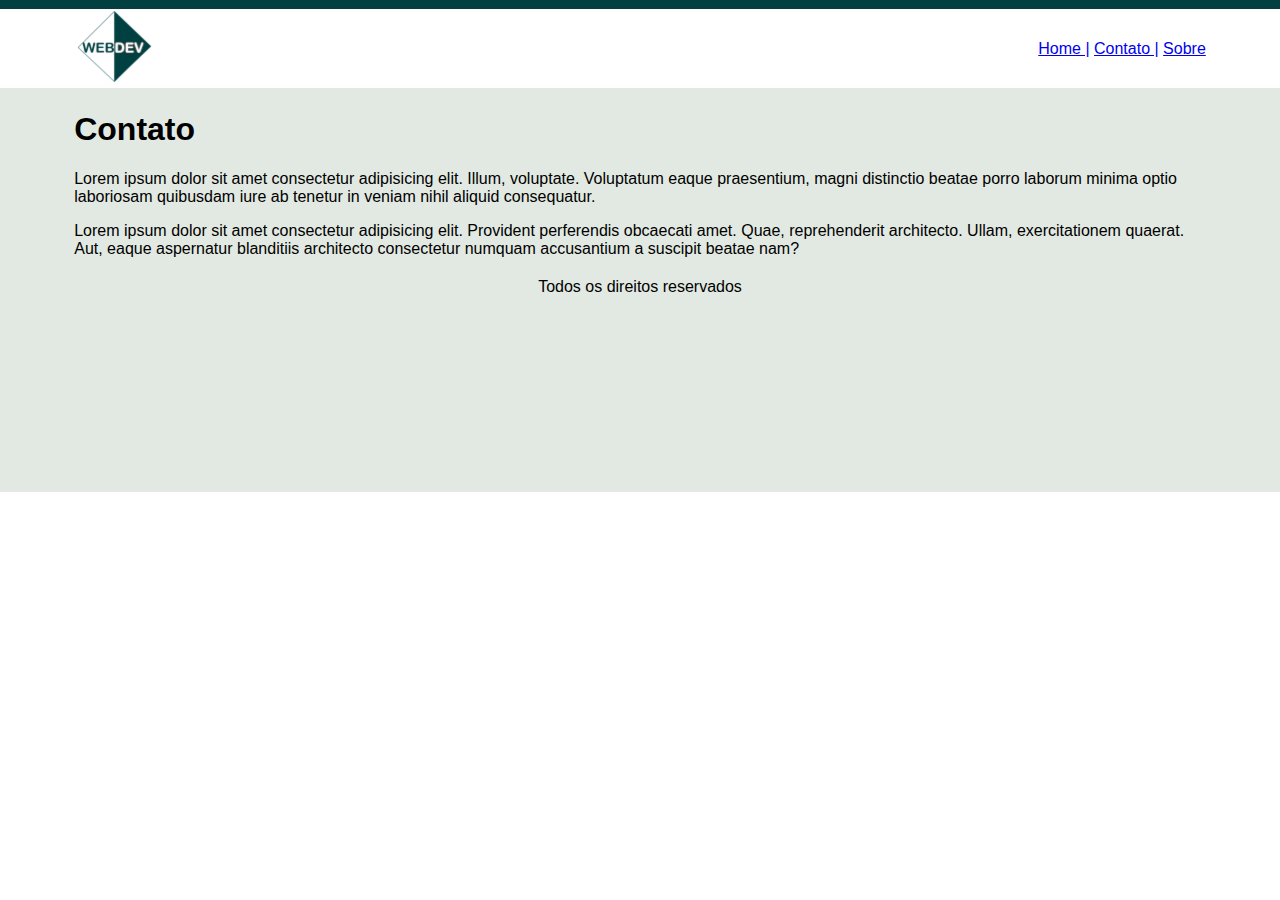
<file: aulas/Aula07 - Atividade/contato.html>
<!DOCTYPE html>
<html lang="pt-BR">

<head>
    <meta charset="UTF-8">
    <meta http-equiv="X-UA-Compatible" content="IE=edge">
    <meta name="viewport" content="width=device-width, initial-scale=1.0">
    <title>Contato</title>
</head>

<body background="img/fundo_index.jpg">
    <font face="arial">
    
    <table border="0" width="90%" align="center">
        <tr>
            <td>
                <img src="img/logo.png" alt="Logo WEB DEV">
            </td>
            <td align="right">
                <a href="index.html">Home |</a>
                <a href="contato.html">Contato |</a>
                <a href="sobre.html">Sobre</a>
            </td>
        </tr>

        <tr>
            <td colspan="2">
                <h1>Contato</h1>
                <p>Lorem ipsum dolor sit amet consectetur adipisicing elit. Illum, voluptate. Voluptatum eaque praesentium, magni distinctio beatae porro laborum minima optio laboriosam quibusdam iure ab tenetur in veniam nihil aliquid consequatur.</p>
                <p>Lorem ipsum dolor sit amet consectetur adipisicing elit. Provident perferendis obcaecati amet. Quae, reprehenderit architecto. Ullam, exercitationem quaerat. Aut, eaque aspernatur blanditiis architecto consectetur numquam accusantium a suscipit beatae nam?</p>
            </td>
        </tr>

        <tr>
            <td colspan="2" align="center">
                Todos os direitos reservados
            </td>
        </tr>
    </table>
</font>
</body>

</html>
</file>
<file: style.css>
body {
    font-family: 'Lucida Sans', 'Lucida Sans Regular', 'Lucida Grande', 'Lucida Sans Unicode', Geneva, Verdana, sans-serif;
}

h1 {
    font-family: 'Lucida Sans', 'Lucida Sans Regular', 'Lucida Grande', 'Lucida Sans Unicode', Geneva, Verdana, sans-serif;
    font-size: 25px;
    background-color: #d18016;
    color: white;
    text-align: center;
    padding: 8px;
}

.links {
    text-decoration: none;
}

.email {
    text-decoration: none;
}

li {
    margin: 15px;
    font-size: 18px;
}

footer {
    font-family: 'Lucida Sans', 'Lucida Sans Regular', 'Lucida Grande', 'Lucida Sans Unicode', Geneva, Verdana, sans-serif;
    font-size: medium;
    background-color: #233c69;
    color: white;
    text-align: center;
    padding: 5px;
    margin: 30px;
}

form {
    font-size: 12px;
    background-color: #1c5c27;
    max-width: 500px;
    border-radius: 5px;
    box-shadow: 10px 10px 10px black;
    padding: 10px;
    margin: 0 auto;
}

input, textarea {
    width: 400px;
    padding: 10px;
    color: black;
    margin-left: 20px;
    margin-top: 10px;
    border-radius: 5px;
    border: 1px solid;
    background-color: gainsboro;
}

input:hover, textarea:hover, input:focus, textarea:focus {
    box-shadow: 5px 0px 9px #110f38;
    background-color: white;
    color: black;
    font-weight: bold;
}

.enviar {
    width: 100px;
    height: 40px;
    margin-left: 20px;
    font-weight: bold;
    border-radius: 5px;
    border: 1px solid;
    color: black;
}

textarea {
    width: 400px;
    height: 120px;
    line-height: 20px;
    max-width: 400px;
}

form label {
    margin-left: 20px;
    color: white;
    font-weight: bold;
}
</file>
<file: aulas/Aula08 - CSS/css/style2.css>
body {
    font-family: 'Trebuchet MS', 'Lucida Sans Unicode', 'Lucida Grande', 'Lucida Sans', Arial, sans-serif;
    background-color: #D3D3D3;
}

h1 {
    text-align: center;
    color: #fff;
    background-color: rgb(147, 93, 233);
}

h2 {
    color: rgb(20, 88, 235);
    font-size: 27px
}

a {
    text-decoration: none;
}

a:hover {
    color: #fff;
}

a:visited {
    color: blueviolet;
}
</file>
<file: aulas/Aula11 - Posicionamento/style.css>
body {
    font-family: 'Trebuchet MS', 'Lucida Sans Unicode', 'Lucida Grande', 'Lucida Sans', Arial, sans-serif;
}

div {
    height: 150px;
    width: 400px;
    padding: 80px;
}

.box1 {
    background-color: aliceblue;
    position: static; /* Não permite reposicionar o box */
}

.box2 {
    background-color: antiquewhite;
    position: relative; /* Altera o posicionamento em relação onde o box foi definido */
    left: 440px;
    bottom: 50px;
}

.box3 {
    background-color: azure;
    position: absolute;
    top: 500px;
    left: 880px;
}

.box4 {
    background-color: ghostwhite;
    /* position:  fixed; */ /* Fixa a box na tela enquanto rola a tela */
}

.box5 {
    background-color: beige;
    /* position: sticky; */ 
    bottom: 500px;
}
</file>
<file: aulas/Aula12 - Projeto CSS/style.css>
body {
    font-family: 'Trebuchet MS', 'Lucida Sans Unicode', 'Lucida Grande', 'Lucida Sans', Arial, sans-serif;
}

.principal {
    width: 95%;
}

.logo {
    position: relative;
    top: 5px;
    left: 90px;
    margin: 5px;
}

.navbar {
    position: absolute;
    top: 40px;
    left: 1650px;
}

a {
    text-decoration: none;
}

a:hover {
    color: rgb(43, 173, 43);
}

a:active {
    color: rgb(19, 110, 19);
}

a:visited {
    color: blue;
}

.conteudo {
    text-align: center;
}

.conteudo2 {
    position: relative;
    left: 100px;
}

.conteudo3 {
    position: relative;
    left: 100px;
    background-color: none;
}

.rodape {
    margin-left: 100px;
}

.direitos {
    position: relative;
    left: 700px;
}
</file>
<file: aulas/Aula14 - JavaScript/style.css>
body {
    font-family: Arial, Helvetica, sans-serif;
}

li {
    padding: 1%;
}

a {
    text-decoration: none;
}

a:hover {
    color: blueviolet;
}

a:visited {
    color: rgb(255, 145, 255);
}

a:active {
    color: rgb(170, 58, 170);
}
</file>
